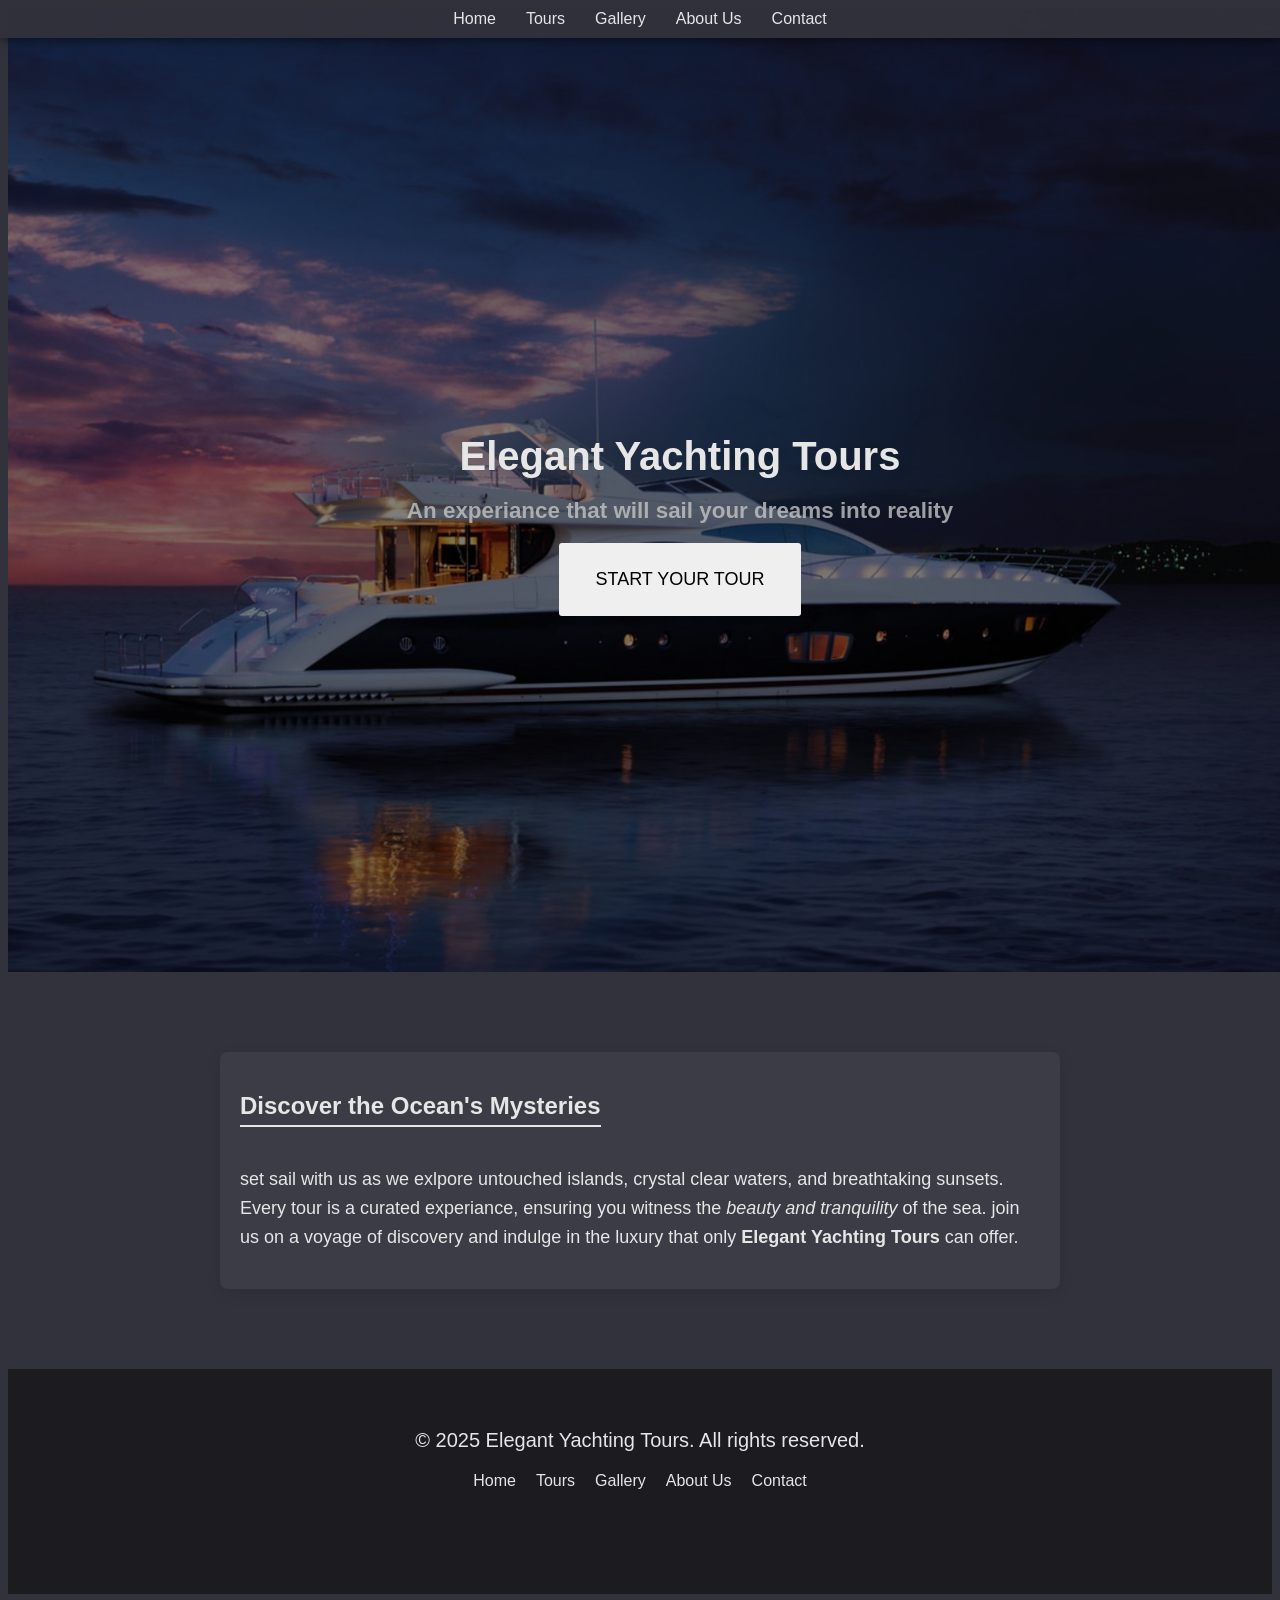
<file: index.html>
<!DOCTYPE html>
<html lang="en">
<head>
    <meta charset="UTF-8">
    <meta name="viewport" content="width=device-width, initial-scale=1.0">
    <title>Redirct Page</title>
</head>
<body>
    
</body>
<script>
    
    window.onload = function () {
        window.location.href = "./src/home.html";
    };

</script>
</html>
</file>
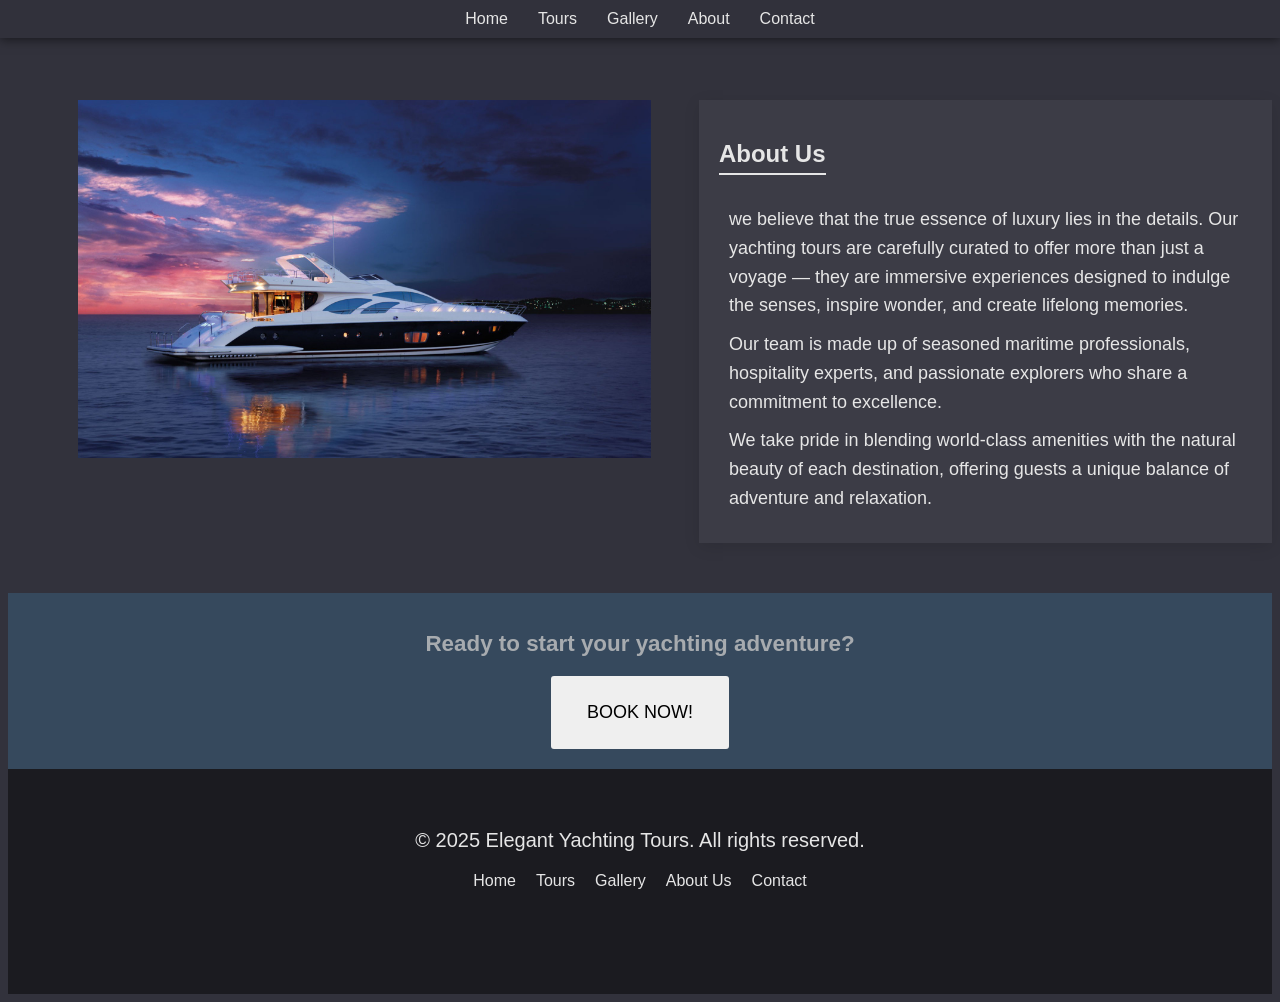
<file: src/aboutus.html>
<!DOCTYPE html> 
<html> 
    <head>   
        <title>About Us</title>
        <link rel="stylesheet" href = "styles.css" />
    </head>
    <body> 
      <nav>
            <ul>
                <li><a href = "home.html">Home</a></li>
                <li><a href = "tours.html"> Tours</a></li>
                <li><a href = "gallery.html"> Gallery</a></li>
                <li><a href = "aboutus.html">About</a></li>
                <li><a href = "contactus.html">Contact</a></li>
            </ul>    
      </nav>
      <!--about us content-->
      <div class="two-column-container">
            <div class="column"><img src = "yacht.jpg" alt="A yacht in clear blue seas"></div>
            <div class="column">
                <section class = "about-section">
                    <h2>About Us</h2>
                    <p>we believe that the true essence of luxury lies in the details. Our yachting tours are carefully curated to offer more than just a voyage — they are immersive experiences designed to indulge the senses, inspire wonder, and create lifelong memories. </p>
                    <p>Our team is made up of seasoned maritime professionals, hospitality experts, and passionate explorers who share a commitment to excellence.</p>
                    <p> We take pride in blending world-class amenities with the natural beauty of each destination, offering guests a unique balance of adventure and relaxation.</p>
                </section>
            </div>    
      </div>

      <!--call to action-->
      <section class = "call-to-action">
        <h2>Ready to start your yachting adventure?</h2>
        <button class = "shrink-border">Book now!</button>
      </section>

        <footer>
            <div class="footer-content">
                <p>&copy; 2025 Elegant Yachting Tours. All rights reserved.</p>

                <ul class = "footer-links"> 
                    <li><a href = "home.html">Home</a></li>
                    <li><a href = "tours.html">Tours</a></li>
                    <li><a href = "gallery.html"> Gallery</a></li>
                    <li><a href = "aboutus.html">About Us</a></li>
                    <li><a href = "contactus.html">Contact</a></li>
                </ul>

                <p class = "footer-social">
                    <a href = "#"><i class="fab fa-facebook-f"></i></a>
                    <a href = "#"><i class="fab fa-instagram"></i></a>
                    <a href = "#"><i class="fab fa-twitter"></i></a>
                </p>
            </div>        
        </footer>

    </body>
</html>
</file>
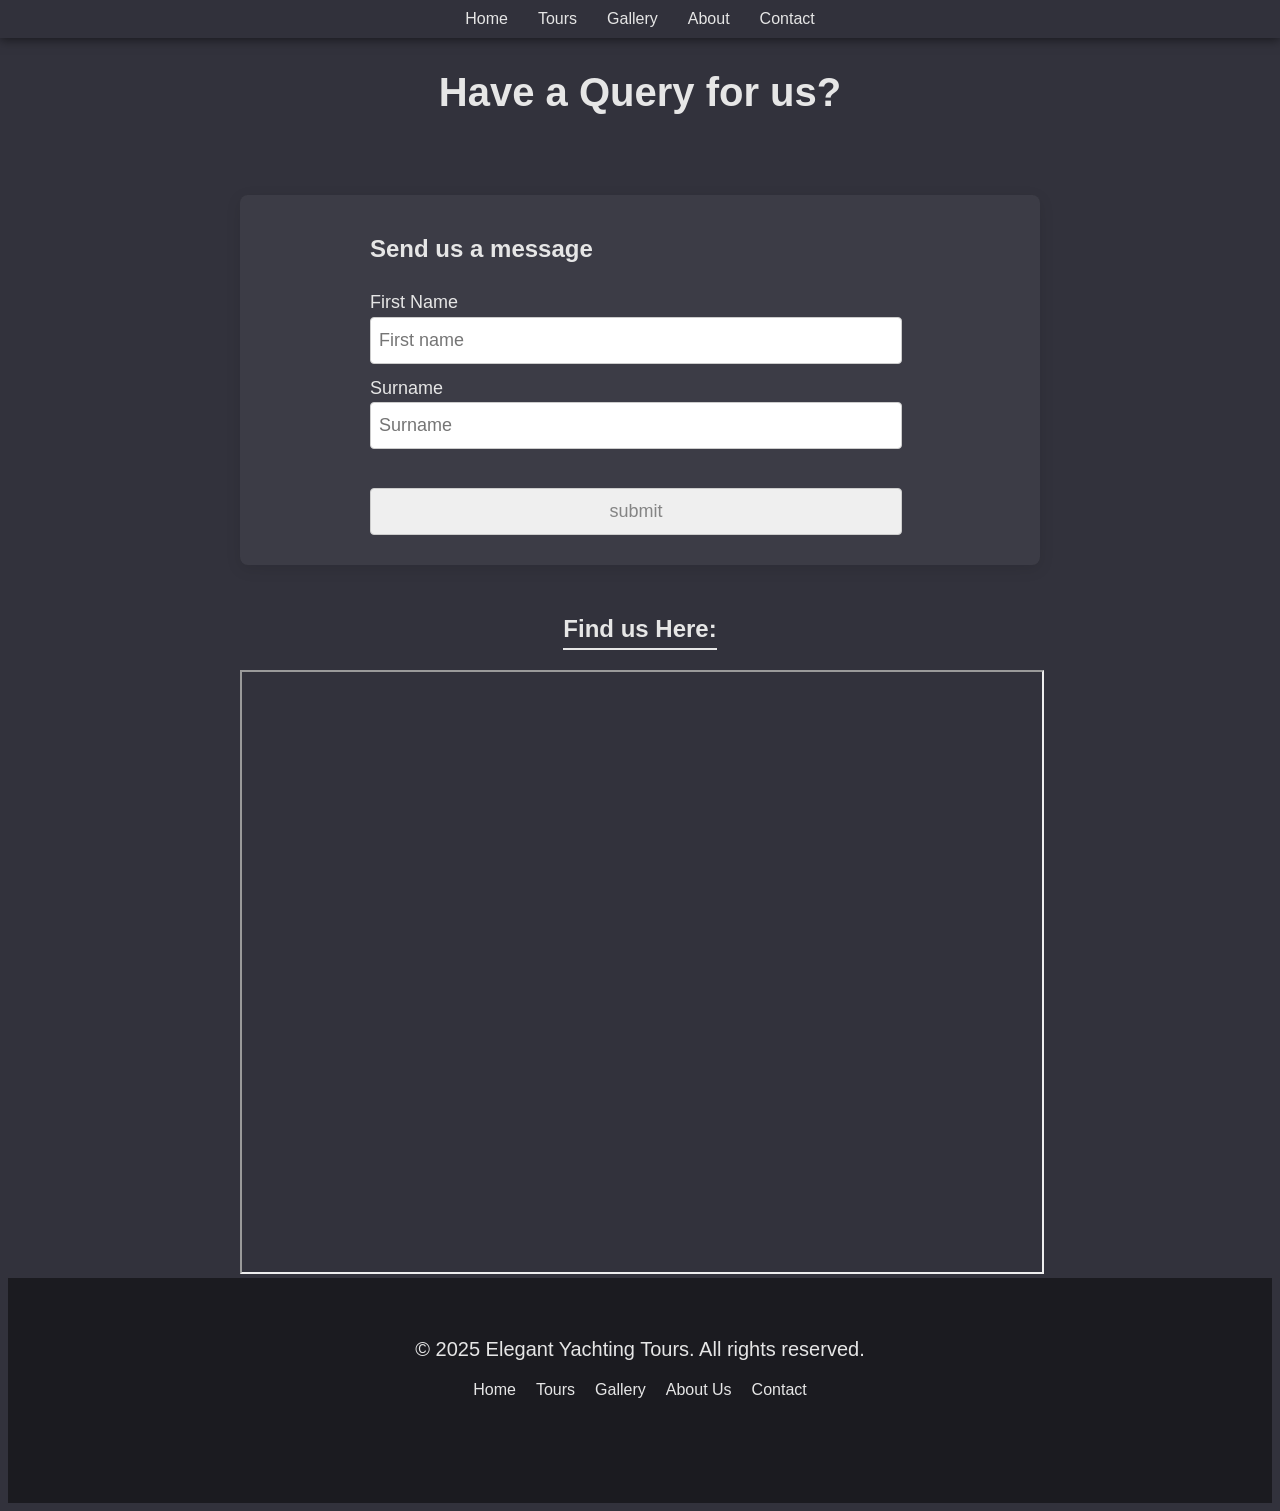
<file: src/contact us.html>
<!DOCTYPE html> 
<html> 
    <head>   
        <title>Contact</title>
        <link rel="stylesheet" href = "styles.css" />
    </head>

    <header>
        <h1>Have a Query for us?</h1>
    </header>

    <body> 
      <nav>
            <ul>
                <li><a href = "home.html">Home</a></li>
                <li><a href = "tours.html"> Tours</a></li>
                <li><a href = "gallery.html"> Gallery</a></li>
                <li><a href = "aboutus.html">About</a></li>
                <li><a href = "contactus.html">Contact</a></li>
            </ul>    
      </nav>

        <div class="contact-section">

            <!--Contact form-->
            <div class="contact">
                <div class="contact-box">
                <h2>Send us a message</h2>
                <form action="form-handler.php" method="post">
                    <label for="firstname">First Name</label><br>
                    <input type="text" id="firstname" name="firstname" placeholder="First name" required><br>
                    <label for="surname">Surname</label><br>
                    <input type="text" id="surname" name="surname" placeholder="Surname" required><br><br>
                    <input type="submit" value="submit">
                </form>
                </div>
            </div>

            <!--Map-->
            <div class="map-container">
                <h2 class="maptext">Find us Here:</h2>
                <iframe 
                width="100%" 
                height="600" 
                frameborder="2px" 
                scrolling="no" 
                marginheight="0" 
                marginwidth="0" 
                src="https://maps.google.com/maps?width=100%25&amp;height=600&amp;hl=en&amp;q=m3%206as+(My%20Business%20Name)&amp;t=&amp;z=14&amp;ie=UTF8&amp;iwloc=B&amp;output=embed">
                </iframe>
            </div>

        </div>

        <footer>
            <div class="footer-content">
                <p>&copy; 2025 Elegant Yachting Tours. All rights reserved.</p>

                <ul class = "footer-links"> 
                    <li><a href = "home.html">Home</a></li>
                    <li><a href = "tours.html">Tours</a></li>
                    <li><a href = "gallery.html"> Gallery</a></li>
                    <li><a href = "aboutus.html">About Us</a></li>
                    <li><a href = "contactus.html">Contact</a></li>
                </ul>

                <p class = "footer-social">
                    <a href = "#"><i class="fab fa-facebook-f"></i></a>
                    <a href = "#"><i class="fab fa-instagram"></i></a>
                    <a href = "#"><i class="fab fa-twitter"></i></a>
                </p>
            </div>        
        </footer>

    </body>
</html>
</file>
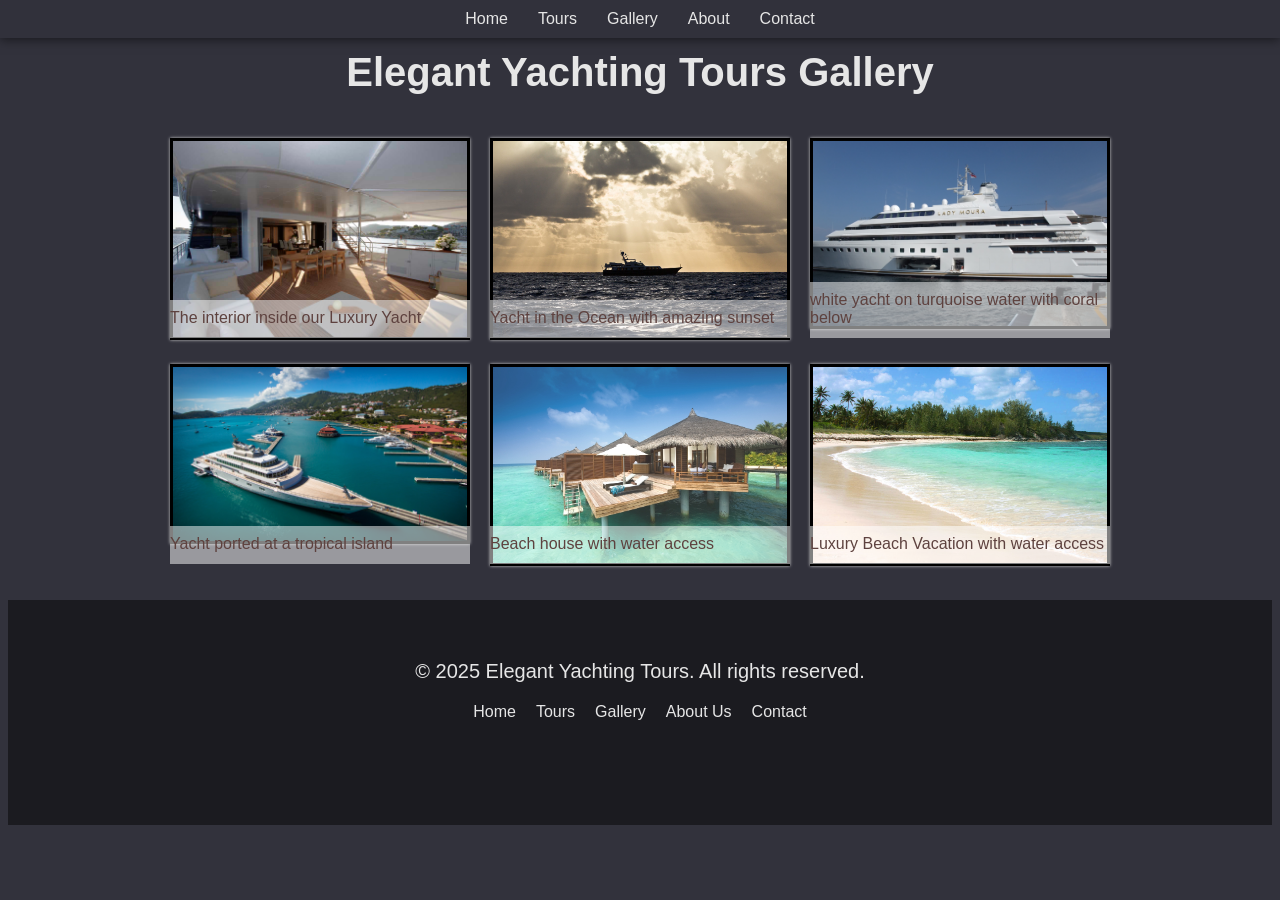
<file: src/gallery.html>
<!DOCTYPE html> 
<html> 
    <head>   
        <title>Gallery</title>
        <link rel="stylesheet" href = "styles.css" />
    </head>
    <body> 

        <!--Navigation Section-->        
      <nav>
            <ul>
                <li><a href = "home.html">Home</a></li>
                <li><a href = "tours.html"> Tours</a></li>
                <li><a href = "gallery.html"> Gallery</a></li>
                <li><a href = "aboutus.html">About</a></li>
                <li><a href = "contactus.html">Contact</a></li>
            </ul>    
      </nav>


      <div id = "main-gallery-container">
        <h2>Elegant Yachting Tours Gallery</h2>
        <div id = "gallery">
            <figure>
                <img src = "gallery/yacht1.jpg" alt = "Inside our Luxury Yacht" title = "Luxury Yacht Interior">
            
                <figcaption>
                    The interior inside our Luxury Yacht
                </figcaption>
            </figure>
            <figure>
                <img src = "gallery/yacht2.jpg" alt = "Yacht in the Ocean with amazing sunset" title = "Yacht at Sunset">
                <figcaption>
                    Yacht in the Ocean with amazing sunset
                </figcaption>
            </figure>
            <figure>
                <img src = "gallery/yacht3.jpg" alt = "white yacht on turquoise water with coral below" title = "Lady Moura White Yacht"> 
                <figcaption>
                    white yacht on turquoise water with coral below
                </figcaption>
            </figure>
            <figure>
                <img src = "gallery/yacht4.jpg" alt = "Yacht ported at a tropical island" title = "Tropical Island Yacht Port">
                <figcaption>
                    Yacht ported at a tropical island
                </figcaption>
            </figure>
            <figure>
                <img src = "gallery/yacht5.jpg" alt = "Beach house with water access" title = "Beach House"> 
                <figcaption>
                    Beach house with water access
                </figcaption>
            </figure>
            <figure>
                <img src = "gallery/yacht6.jpg" alt = "Luxury Beach Vacation with water access" title = "Luxury Beach">
                <figcaption>
                    Luxury Beach Vacation with water access
                </figcaption>
            </figure>    
        </div>


      </div>



       

        <!-- this is the footer section-->      
        <footer>
            <div class="footer-content">
                <p>&copy; 2025 Elegant Yachting Tours. All rights reserved.</p>

                <ul class = "footer-links"> 
                    <li><a href = "home.html">Home</a></li>
                    <li><a href = "tours.html">Tours</a></li>
                    <li><a href = "gallery.html"> Gallery</a></li>
                    <li><a href = "aboutus.html">About Us</a></li>
                    <li><a href = "contactus.html">Contact</a></li>
                </ul>

                <p class = "footer-social">
                    <a href = "#"><i class="fab fa-facebook-f"></i></a>
                    <a href = "#"><i class="fab fa-instagram"></i></a>
                    <a href = "#"><i class="fab fa-twitter"></i></a>
                </p>
            </div>        
        </footer>
    </body>
</html>
</file>
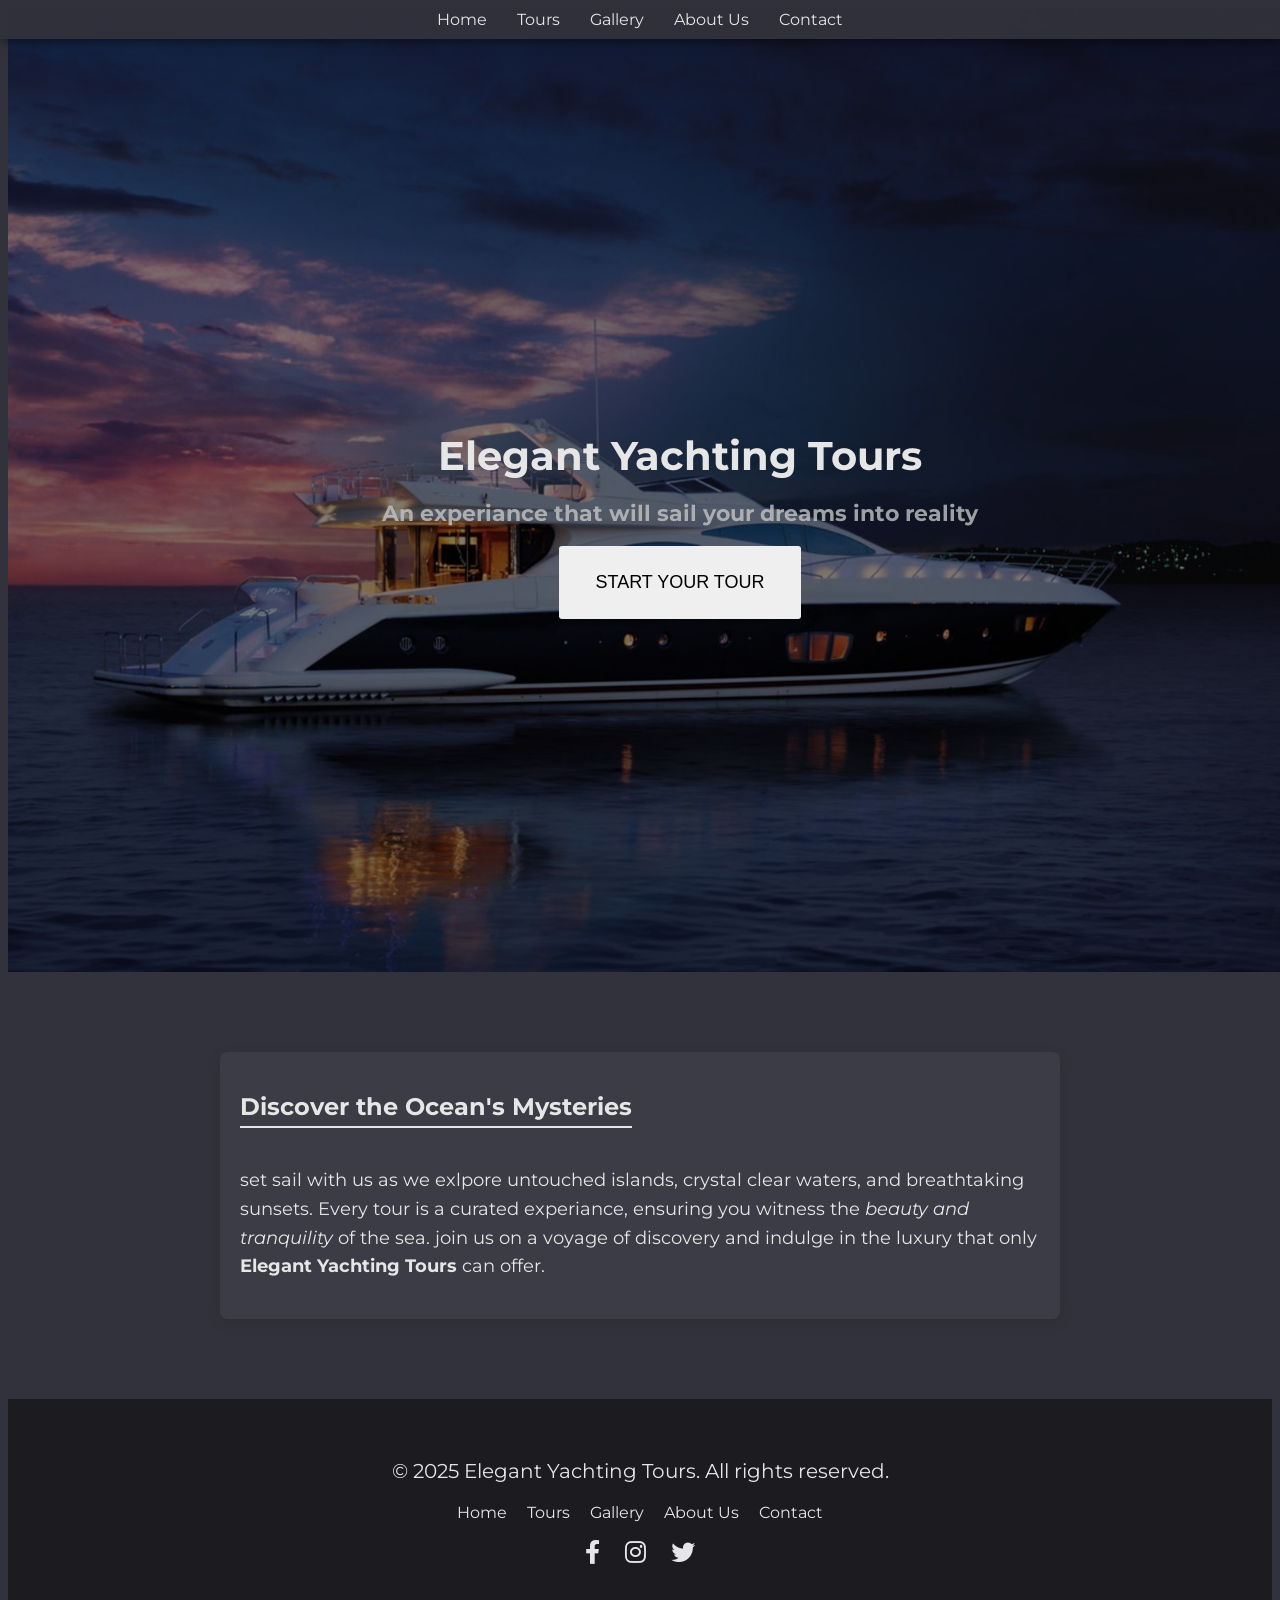
<file: src/home.html>
<!DOCTYPE html> 
<html> 
    <head>   <!-- Url title -->
        <title>Elegant Yachting Tours</title>
        <meta charset="UTF-8">
        <meta name= "description" content="Experience the luxury of yachting with Elegant Yachting Tours">
        <meta name= "key words" content="yachting, yachts, water, tours, sailing holidays, luxury, ocean, travel">
        <meta name="author" content="Wissam Salhab">
        <meta name="viewport" content="width=device-width, initial-scale=1.0">
       
        <!-- example of a script tag that changes the header text 
<script>
    window.onload = function() {
        document.getElementById("change").innerHTML = "new head";
    }
</script>
-->

        <link rel="stylesheet" href = "styles.css" />
        <link rel="stylesheet" href="https://cdnjs.cloudflare.com/ajax/libs/font-awesome/6.0.0-beta3/css/all.min.css"/>
        <link href = "https://fonts.googleapis.com/css?family=Montserrat" rel="stylesheet"/>
    </head>
    <body>
        
      <nav>
            <ul>
                <li><a href = "home.html">Home</a></li>
                <li><a href = "tours.html"> Tours</a></li>
                <li><a href = "gallery.html"> Gallery</a></li>
                <li><a href = "aboutus.html">About Us</a></li>
                <li><a href = "contactus.html">Contact</a></li>
            </ul>    
      </nav>

        <!-- this is the header section-->
      <div class="container">
            <div class="header-content">
            <h1>Elegant Yachting Tours</h1>
            <h2>An experiance that will sail your dreams into reality</h2>
            </div>
            <div class="button-container">
                <button>Start Your Tour</button>
            </div>
      </div>

        <!-- this is the discovery section-->
        <section class = "chapter-section">
            <h2 id="change">Discover the Ocean's Mysteries</h2>
            <p>
                set sail with us as we exlpore untouched islands,
                crystal clear waters, and breathtaking sunsets. Every
                tour is a curated experiance, ensuring you witness the
                <i> beauty and tranquility</i> of the sea. join us on a voyage
                of discovery and indulge in the luxury that only 
                <b>Elegant Yachting Tours</b> can offer.
            </p>
        </section>


        <!-- this is the footer section-->
        <footer>
            <div class="footer-content">
                <p>&copy; 2025 Elegant Yachting Tours. All rights reserved.</p>

                <ul class = "footer-links"> 
                    <li><a href = "home.html">Home</a></li>
                    <li><a href = "tours.html">Tours</a></li>
                    <li><a href = "gallery.html"> Gallery</a></li>
                    <li><a href = "aboutus.html">About Us</a></li>
                    <li><a href = "contactus.html">Contact</a></li>
                </ul>

                <p class = "footer-social">
                    <a href = "#"><i class="fab fa-facebook-f"></i></a>
                    <a href = "#"><i class="fab fa-instagram"></i></a>
                    <a href = "#"><i class="fab fa-twitter"></i></a>
                </p>
            </div>        
        </footer>
    </body>
</html>
</file>
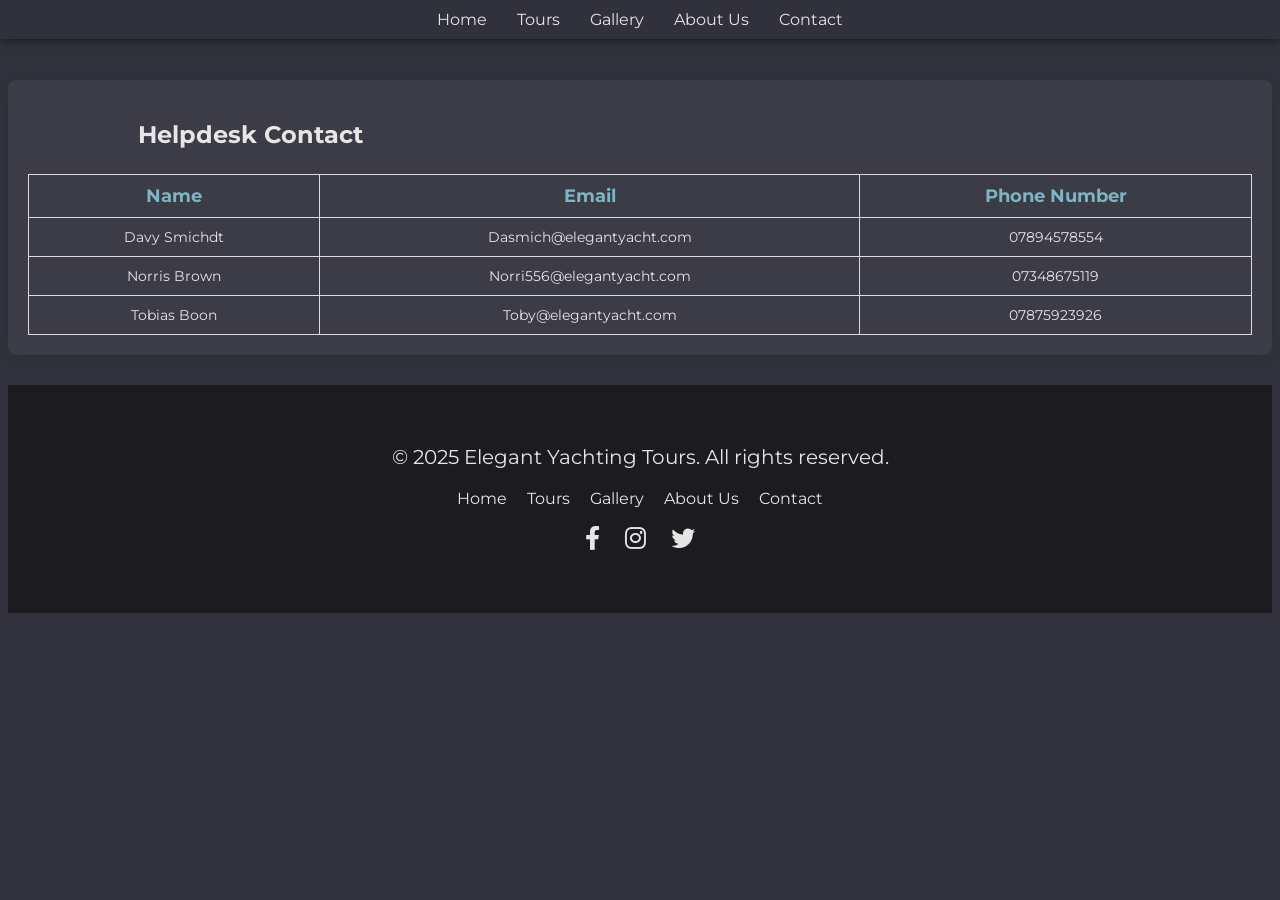
<file: src/table.html>
<!DOCTYPE html> 
<html> 
    <head>   <!-- Url title -->
        <title>table</title>
        <meta charset="UTF-8">
        <meta name= "description" content="Experience the luxury of yachting with Elegant Yachting Tours">
        <meta name= "key words" content="yachting, yachts, water, tours, sailing holidays, luxury, ocean, travel">
        <meta name="author" content="Wissam Salhab">
        <meta name="viewport" content="width=device-width, initial-scale=1.0">
        <link rel="stylesheet" href = "styles.css" />
        <link rel="stylesheet" href="https://cdnjs.cloudflare.com/ajax/libs/font-awesome/6.0.0-beta3/css/all.min.css"/>
        <link href = "https://fonts.googleapis.com/css?family=Montserrat" rel="stylesheet"/>
    </head>
    <body>
        <!--navigation-->
      <nav>
            <ul>
                <li><a href = "home.html">Home</a></li>
                <li><a href = "tours.html"> Tours</a></li>
                <li><a href = "gallery.html"> Gallery</a></li>
                <li><a href = "aboutus.html">About Us</a></li>
                <li><a href = "contactus.html">Contact</a></li>
            </ul>    
      </nav>

      <!--Table-->
      <div class = contact>
            <section class = "table-section">
                <h2>Helpdesk Contact</h2>
                <table class = "table-class">
                    <tr>
                        <th class = "tabhead">Name</th>
                        <th class = "tabhead">Email</th> 
                        <th class = "tabhead">Phone Number</th>
                    </tr>
                    <tr>
                        <td>Davy Smichdt</td>
                        <td>Dasmich@elegantyacht.com</td>
                        <td>07894578554</td>
                    </tr>
                    <tr>
                        <td>Norris Brown</td>
                        <td>Norri556@elegantyacht.com</td>
                        <td>07348675119</td>
                    </tr>
                    <tr>
                        <td>Tobias Boon</td>
                        <td>Toby@elegantyacht.com</td>
                        <td>07875923926</td>
                    </tr>
                </table>
            </section>
       </div>


            <!--footer-->
        <footer>
            <div class="footer-content">
                <p>&copy; 2025 Elegant Yachting Tours. All rights reserved.</p>

                <ul class = "footer-links"> 
                    <li><a href = "home.html">Home</a></li>
                    <li><a href = "tours.html">Tours</a></li>
                    <li><a href = "gallery.html"> Gallery</a></li>
                    <li><a href = "aboutus.html">About Us</a></li>
                    <li><a href = "contactus.html">Contact</a></li>
                </ul>

                <p class = "footer-social">
                    <a href = "#"><i class="fab fa-facebook-f"></i></a>
                    <a href = "#"><i class="fab fa-instagram"></i></a>
                    <a href = "#"><i class="fab fa-twitter"></i></a>
                </p>
            </div>        
        </footer>
    </body>
</html>
</file>
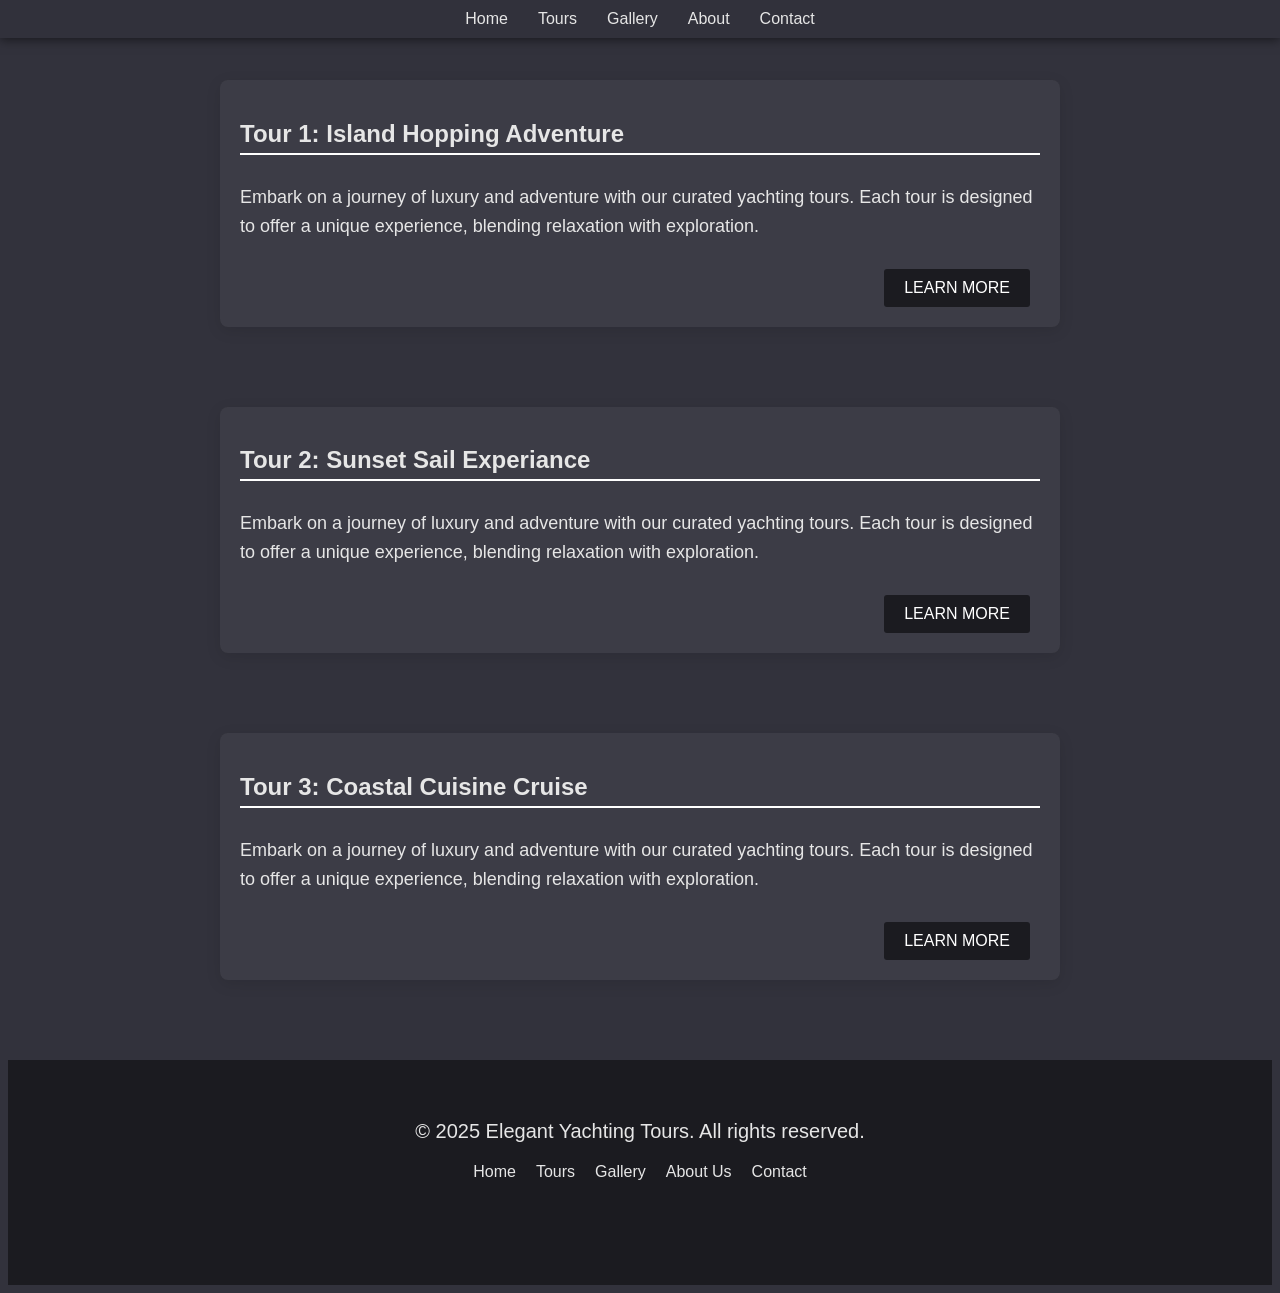
<file: src/tours.html>
<!DOCTYPE html> 
<html> 
    <head>   
        <title>Tours</title>
        <link rel="stylesheet" href = "styles.css" />
    </head>
    <body> 
      <nav>
            <ul>
                <li><a href = "home.html">Home</a></li>
                <li><a href = "tours.html"> Tours</a></li>
                <li><a href = "gallery.html"> Gallery</a></li>
                <li><a href = "aboutus.html">About</a></li>
                <li><a href = "contactus.html">Contact</a></li>
            </ul>    
      </nav>
        <!-- Tours section -->
         <section class = "chapter-section">
            <div class = "tour-content">
                <h2>Tour 1: Island Hopping Adventure</h2>
                <p>Embark on a journey of luxury and adventure with our curated yachting tours. Each tour is designed to offer a unique experience, blending relaxation with exploration.</p>
            </div>
            <div class = "tbutton-container">
               <button class = "tour-button">Learn More</button>     
            </div>
         </section>

         <section class = "chapter-section">
             <div class = "tour-content">
                <h2>Tour 2: Sunset Sail Experiance</h2>
                <p>Embark on a journey of luxury and adventure with our curated yachting tours. Each tour is designed to offer a unique experience, blending relaxation with exploration.</p>
            </div>
            <div class = "tbutton-container">
               <button class = "tour-button">Learn More</button>     
            </div>
         </section>

         <section class = "chapter-section">
             <div class = "tour-content">
                <h2>Tour 3: Coastal Cuisine Cruise</h2>
                <p>Embark on a journey of luxury and adventure with our curated yachting tours. Each tour is designed to offer a unique experience, blending relaxation with exploration.</p>
            </div>
            <div class = "tbutton-container">
               <button class = "tour-button">Learn More</button>     
            </div>
         </section>
        <footer>
            <div class="footer-content">
                <p>&copy; 2025 Elegant Yachting Tours. All rights reserved.</p>

                <ul class = "footer-links"> 
                    <li><a href = "home.html">Home</a></li>
                    <li><a href = "tours.html">Tours</a></li>
                    <li><a href = "gallery.html"> Gallery</a></li>
                    <li><a href = "aboutus.html">About Us</a></li>
                    <li><a href = "contactus.html">Contact</a></li>
                </ul>

                <p class = "footer-social">
                    <a href = "#"><i class="fab fa-facebook-f"></i></a>
                    <a href = "#"><i class="fab fa-instagram"></i></a>
                    <a href = "#"><i class="fab fa-twitter"></i></a>
                </p>
            </div>        
        </footer>
    </body>
</html>
</file>
<file: src/styles.css>
p {
    font-size: 20px;
    color: #e6e6e6;
    font-family: "Montserrat", sans-serif;
}
h1{
    font-size: 2.5rem;
    color: #e6e6e6;
    margin-bottom: 10px ;
}
h2 {
    font-size: 1.4rem;
    color: #c4c4c4cb;
}

#yachtpic1 {
    height: 900px;
     width: 1880px;
      float: left;
}
#discovery {
    border : 8px outset green;
    padding: 20px;
}

#images {
    border : 4px inset blue;
    padding: 20px;
}

body {
    background-color: #32323c;
    font-family: "Montserrat", sans-serif;
}

/* chapter section styles */
.chapter-section {
    background-color: rgba(255,255,255,0.05);
    border-radius: 8px;
    padding: 20px;
    margin: 80px auto;
    max-width: 800px;
    box-shadow: 0 4px 15px rgba(0,0,0,0.1);
}

.chapter-section h2 {
    font-family: "Montserrat", sans-serif;
    font-size: 24px;
    color: #e6e6e6;
    margin-bottom: 20px;
    border-bottom: 2px solid #e6e6e6;
    padding-bottom: 5px;
    display: inline-block;
}

.chapter-section p {
    font-family: "Montserrat", sans-serif;
    font-size: 18px;
    color: #e6e6e6;
    line-height: 1.6;
}

/* navigation styles */
nav {
    position: fixed; 
    top: 0; 
    left: 0;
    width: 100%;
    padding: 10px 0; 
    z-index: 1000;
    background-color: rgba(50,50,60,0.95);
    box-shadow: 0 2px 10px rgba(0,0,0,0.5);
}

nav ul {
    list-style: none;
    margin: 0;
    padding: 0;
    display: flex;
    justify-content: center;
    align-items: center;
}

nav li{
    margin: 0 15px;
}

nav a{
    font-family: "Montserrat", sans-serif;
    font-size: 16px;
    color: #e6e6e6;
    text-decoration: none;
    transition: color 0.3s,border-bottom 0.3s;
    padding-bottom: 5px;
    position: relative;
}

nav a:hover {
    color: #9999b4;
    border-bottom: 2px solid #e6e6e6;
}

/* header styles */
.container {
    display: flex;
    flex-direction: column;
    justify-content: center;
    height: 100vh;
    width: 100vw;
    text-align: center;
    padding: 2rem;
    background-image: url("yacht.jpg");
    background-size: cover;
    background-position: center center;
    background-repeat: no-repeat;
    position: relative;
}

.container::before{
    content: "";
    position: absolute;
    top: 0;
    left: 0;
    right: 0;
    bottom: 0;
    background-color: rgba(0,0,0, 0.5);
    z-index: 0;
}

.header-content, button-container{
    position: relative;
    z-index: 1;
}
/* button styles */
button{
    text-transform: uppercase;
    position: relative;
    font-size: 18px;
    transform: 0.2s;
    background-color: 0.2s;
    outline: none;
    border-radius: 3px;
    margin: 0 10px;
    padding: 23px 33px;
    border: 3px solid transparent;
}

button:active {
    transform: translate(3px);
}

button::after, 
button::after{
    border-radius: 3px;
}

footer{
    background-color: #1b1b20;
    padding: 40px 0;
    color: #e6e6e6;
}

.footer-content{
    text-align: center;
    max-width:1200px;
    margin: 0 auto;
    font-family: "Montserrat", sans-serif;
}

.footer-links{
    list-style-type: none;
    padding: 0;
    display: flex;
    justify-content: center;
    gap: 20px;
}

.footer-links a {
    color: #e6e6e6;
    text-decoration: none;
    font-size: 16px;
    transform: color 0.3s;
}

.footer-links a:hover {
    color: #979cee;
    text-decoration: none;
    transform: color 0.3s;
}
.footer-social{
    margin-top: 0;
}
.footer-social a {
    color: #e6e6e6;
    margin: 0 10px;
    font-size: 24px;
    transition: color 0.3s;
    text-decoration: none;
    transition: color 0.3s;
}

.footer-social a:hover {
    color: #979cee;
}
/*gallery section styles */

#main-gallery-container{
    margin-top: 50px;
}
#main-gallery-container h2{
    color: #e6e6e6;
    font-family: "Montserrat", sans-serif;
    font-size: 2.5rem;
    text-align: center;
    margin-top: 50px;
}

#gallery{
    display: grid;
    grid-template-columns: 1fr 1fr 1fr;
    width:75vw;
    margin: 20px auto;
}

figure {
    margin:10px;
    padding: 0;
    position: relative;
}

figure img{
    width: 100%;
}

#gallery img {
    padding: 0px;
    position: relative;
    width: 100%;
    box-sizing: border-box;
    box-shadow: 0px 0px 3px #ccc;
    border: 3px solid;
    z-index: -1;
}

figcaption{
    background-color: rgba(255,255,255, 0.5);
    width: 100%;
    text-align: centre;
    color: #5e423f;
    z-index: 1;
    padding: 9px 0px 11px 0px;
    font-size: 16px;
    position: absolute;
    bottom: 6px;
}

/* mobile compatability */
@media screen and (max-width: 700px) {
    figcaption {
        font-size: 3vw;
    }
    #gallery {
        grid-template-columns: 1fr;
        width: 90vw;
    }
}

/* table styles */
.table-class{
    width: 100%;
    border-collapse: collapse;
}

.table-section td,.table-section th {
    padding: 10px;
    border:1px solid #ddd;
}
.tabhead{
    color: #7cb5c4;
    font-family: "Montserrat", sans-serif;
    font-size: 18px;
}
td {
    color: #e6e6e6;
    font-family: "Montserrat", sans-serif;
    font-size: 14px;
    text-align: center;
}

/*About us styles*/
.two-column-container {
    display: flex;
    justify-content: space-between;
    margin-top: 100px;
    margin-left: 70px;
    margin-bottom: 50px;
}
.column{
    flex-basis: 48%;
}
.column img{
    width: 100%;
    height: auto;
}
.about-section{
    background-color: rgba(255,255,255,0.05);
    padding: 20px;
    max-width: 800px;
    box-shadow: 0 4px 15px rgba(0,0,0,0.1);
}
.about-section h2 {
    font-family: "Montserrat", sans-serif;
    font-size: 24px;
    color: #e6e6e6;
    margin-bottom: 20px;
    display: inline-block;
    border-bottom: 2px solid #e6e6e6;
    padding-bottom: 5px;
}
.about-section p {
    font-family: "Montserrat", sans-serif;
    font-size: 18px;
    color: #e6e6e6;
    line-height: 1.6;
    margin: 10px;
}
.call-to-action{
    background-color: rgba(75,186,253,0.17);
    text-align: center;
    padding: 20px;
}
/*Tours Page*/
.tour-content{
    display: flex;
    flex-direction: column;
    justify-content: space-between;
}
.tour-content h2 {
    display: inline-block;         /* Shrinks to fit content */
    border-bottom: 2px solid #fff; /* Adjust colour/thickness as desired */
    padding-bottom: 5px;           /* Optional: spacing between text and line */
    margin-bottom: 10px;           /* Optional: spacing below the heading */
}

.tour-button {
    align-self: flex-end;
}

.tbutton-container{
    text-align: right;
    margin-top: 10px;
}

.tour-button{
    text-transform: uppercase;
    font-family: "Montserrat", sans-serif;
    font-size: 16px;
    color: #fff;
    background-color: #1b1b20;
    border: none;
    border-radius: 3px;
    padding: 10px 20px;
    cursor: pointer;
    transition: background-color 0.3s;
}
.tour-button:hover {
    background-color: #2b6289;
}

/* ==== Contact Section Container ==== */
.contact-section {
  max-width: 800px;
  margin: 0 auto;
  padding: 0;
}

/* ==== Contact Form Styling ==== */
.contact {
  background-color: rgba(255, 255, 255, 0.05);
  padding: 20px;
  margin: 80px auto 30px auto; /* Reduced bottom margin */
  box-shadow: 0 4px 15px rgba(0, 0, 0, 0.1);
  border-radius: 8px;
}

.contact h2 {
  font-family: "Montserrat", sans-serif;
  font-size: 24px;
  color: #e6e6e6;
  margin-bottom: 20px;
  margin-left: 110px;
  display: inline-block;
  padding-bottom: 5px;
}

.contact form {
  font-family: "Montserrat", sans-serif;
  font-size: 18px;
  color: #e6e6e6;
  line-height: 1.6;
  margin: 0;
}

.contact form label {
    display: inline-block;
    margin-left: 110px;
    text-align: left;
}

.contact input {
  font-family: "Montserrat", sans-serif;
  font-size: 18px;
  color: #848484;
  line-height: 1.6;
  margin: 0 0 10px 0;
  padding: 8px;
  margin-left: 110px;
  width: 70%;
  border: 1px solid #ccc;
  border-radius: 4px;
  box-sizing: border-box;
}

/* ==== Map Styling ==== */
.map-container {
  width: 100%;
  text-align: center;
  margin-top: 0;
}

.maptext {
  font-family: "Montserrat", sans-serif;
  font-size: 24px;
  color: #e6e6e6;
  margin-bottom: 20px;
  display: inline-block;
  border-bottom: 2px solid #e6e6e6;
  padding-bottom: 5px;
}

h1 {color: #e6e6e6;
    font-family: "Montserrat", sans-serif;
    font-size: 2.5rem;
    text-align: center;
    margin-top: 70px;
}
</file>
